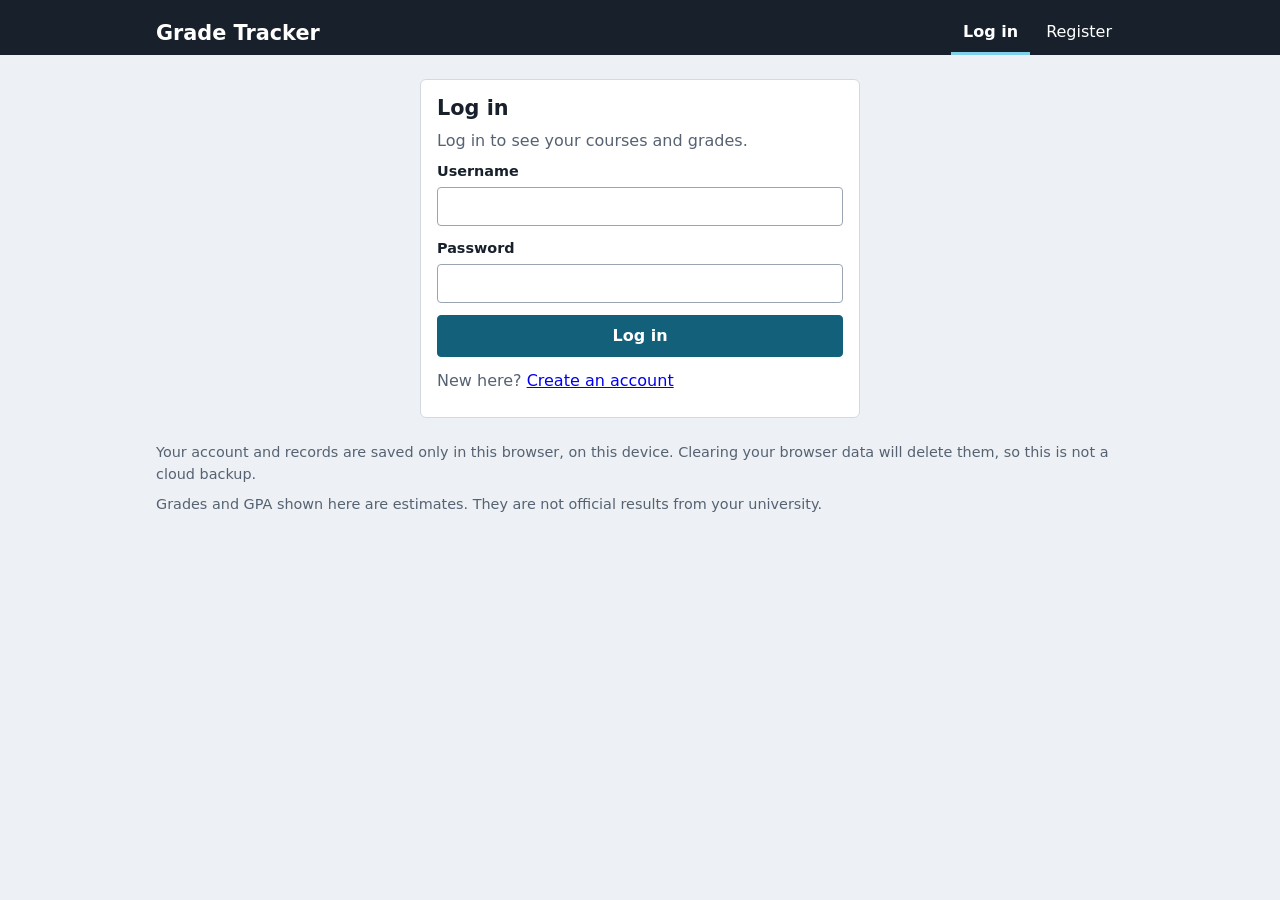
<file: templates/index.html>
<!DOCTYPE html>
<html lang="en">

<head>
  <meta charset="UTF-8">
  <title>Grade Tracker</title>
  <script src="../servers/ui.js"></script>
  <script src="../servers/storage.js"></script>
  <script src="../servers/auth.js"></script>
  <script>
    // Logged in? Go to the dashboard. Otherwise go to the login page.
    location.replace(getSession() ? "dashboard.html" : "login.html");
  </script>
</head>

<body>
  <p><a href="login.html">Continue to Grade Tracker</a></p>
</body>

</html>
</file>
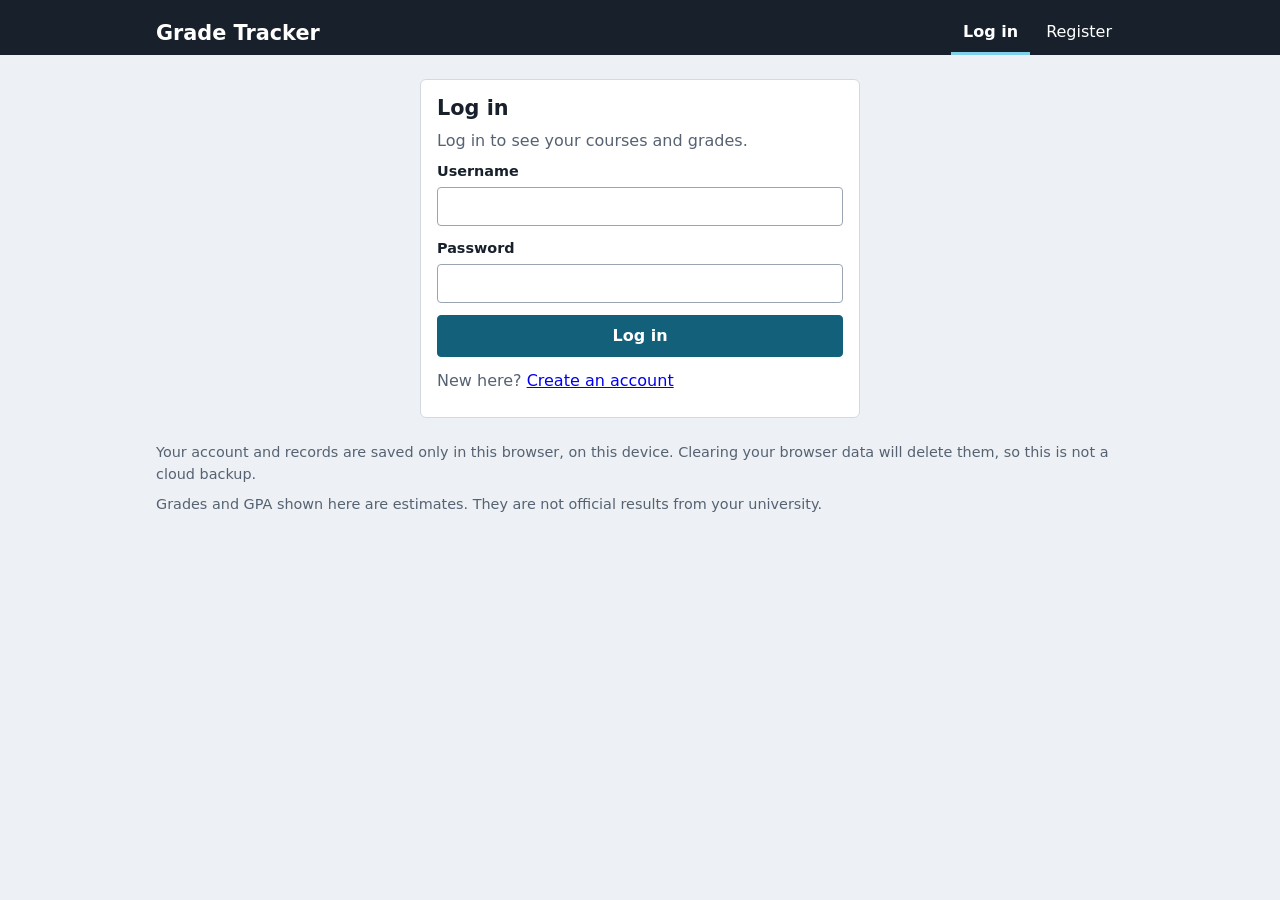
<file: templates/course.html>
<!DOCTYPE html>
<html lang="en">

<head>
  <meta charset="UTF-8">
  <meta name="viewport" content="width=device-width, initial-scale=1">
  <title>Course - Grade Tracker</title>
  <link rel="stylesheet" href="../css/style.css">
</head>

<body>

  <header class="site-header" id="site-header"></header>

  <!-- Success and error messages appear here -->
  <div id="message"></div>

  <!-- The page's script draws the content inside this element -->
  <main class="inner" id="app"></main>

  <footer class="inner site-footer" id="site-footer"></footer>

  <!-- Order matters: shared files first, then this page's own file -->
  <script src="../servers/ui.js"></script>
  <script src="../servers/storage.js"></script>
  <script src="../servers/auth.js"></script>
  <script src="../servers/calculations.js"></script>
  <script src="../servers/validation.js"></script>
  <script src="../servers/course.js"></script>
</body>

</html>
</file>
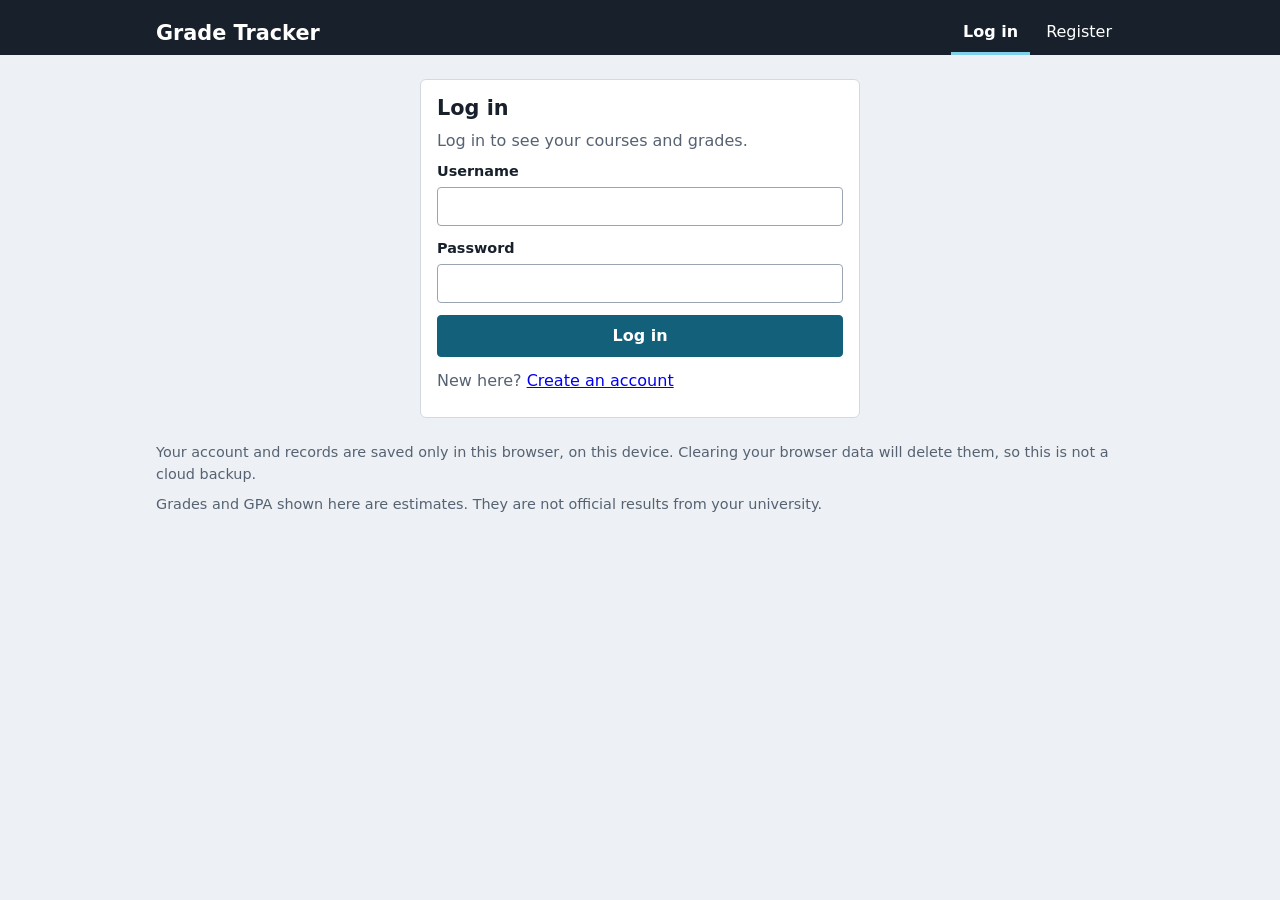
<file: templates/dashboard.html>
<!DOCTYPE html>
<html lang="en">

<head>
  <meta charset="UTF-8">
  <meta name="viewport" content="width=device-width, initial-scale=1">
  <title>Dashboard - Grade Tracker</title>
  <link rel="stylesheet" href="../css/style.css">
</head>

<body>

  <header class="site-header" id="site-header"></header>

  <!-- Success and error messages appear here -->
  <div id="message"></div>

  <!-- The page's script draws the content inside this element -->
  <main class="inner" id="app"></main>

  <footer class="inner site-footer" id="site-footer"></footer>

  <!-- Order matters: shared files first, then this page's own file -->
  <script src="../servers/ui.js"></script>
  <script src="../servers/storage.js"></script>
  <script src="../servers/auth.js"></script>
  <script src="../servers/calculations.js"></script>
  <script src="../servers/validation.js"></script>
  <script src="../servers/dashboard.js"></script>
</body>

</html>
</file>
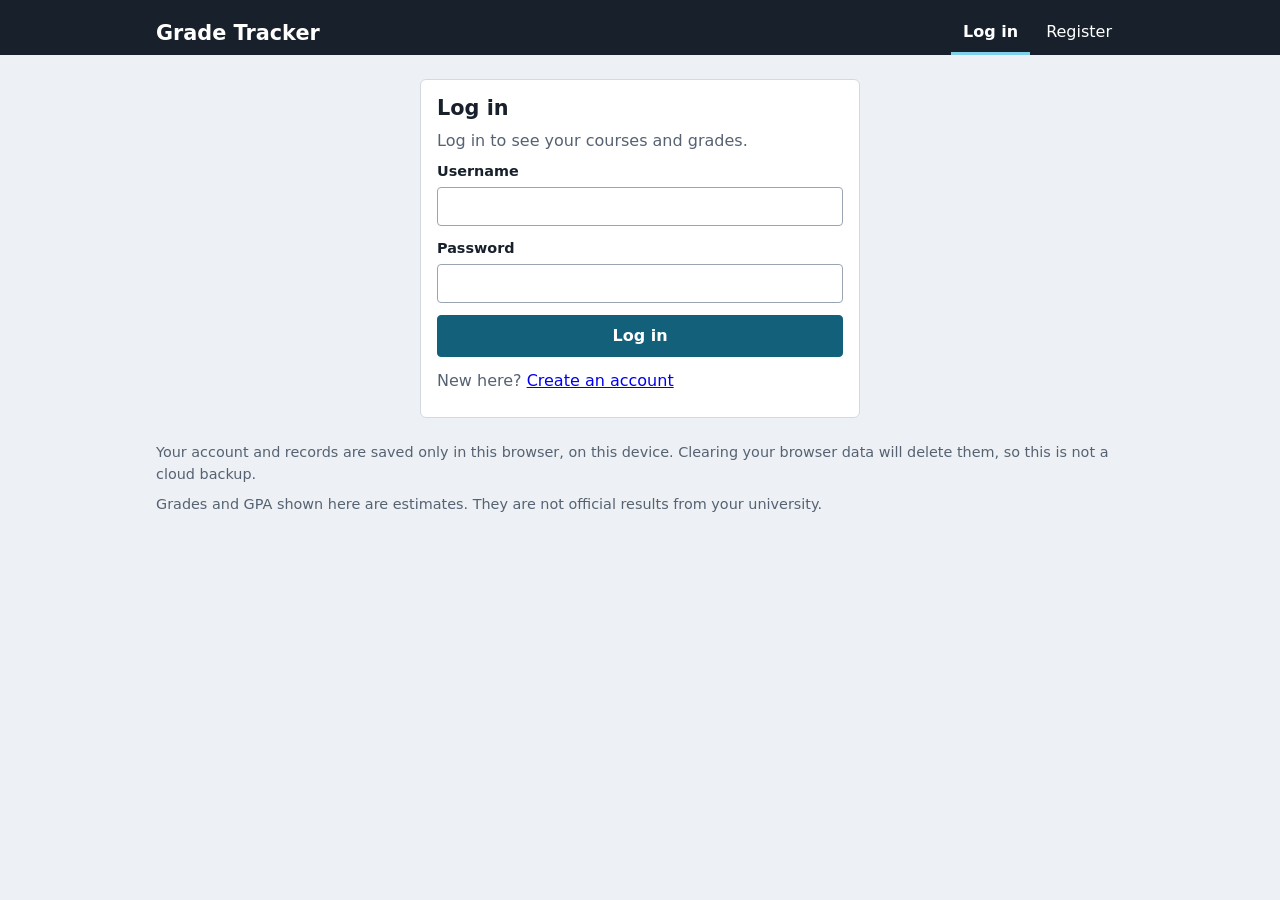
<file: templates/gpa.html>
<!DOCTYPE html>
<html lang="en">

<head>
  <meta charset="UTF-8">
  <meta name="viewport" content="width=device-width, initial-scale=1">
  <title>GPA projection - Grade Tracker</title>
  <link rel="stylesheet" href="../css/style.css">
</head>

<body>

  <header class="site-header" id="site-header"></header>

  <!-- Success and error messages appear here -->
  <div id="message"></div>

  <!-- The page's script draws the content inside this element -->
  <main class="inner" id="app"></main>

  <footer class="inner site-footer" id="site-footer"></footer>

  <!-- Order matters: shared files first, then this page's own file -->
  <script src="../servers/ui.js"></script>
  <script src="../servers/storage.js"></script>
  <script src="../servers/auth.js"></script>
  <script src="../servers/calculations.js"></script>
  <script src="../servers/gpa.js"></script>
</body>

</html>
</file>
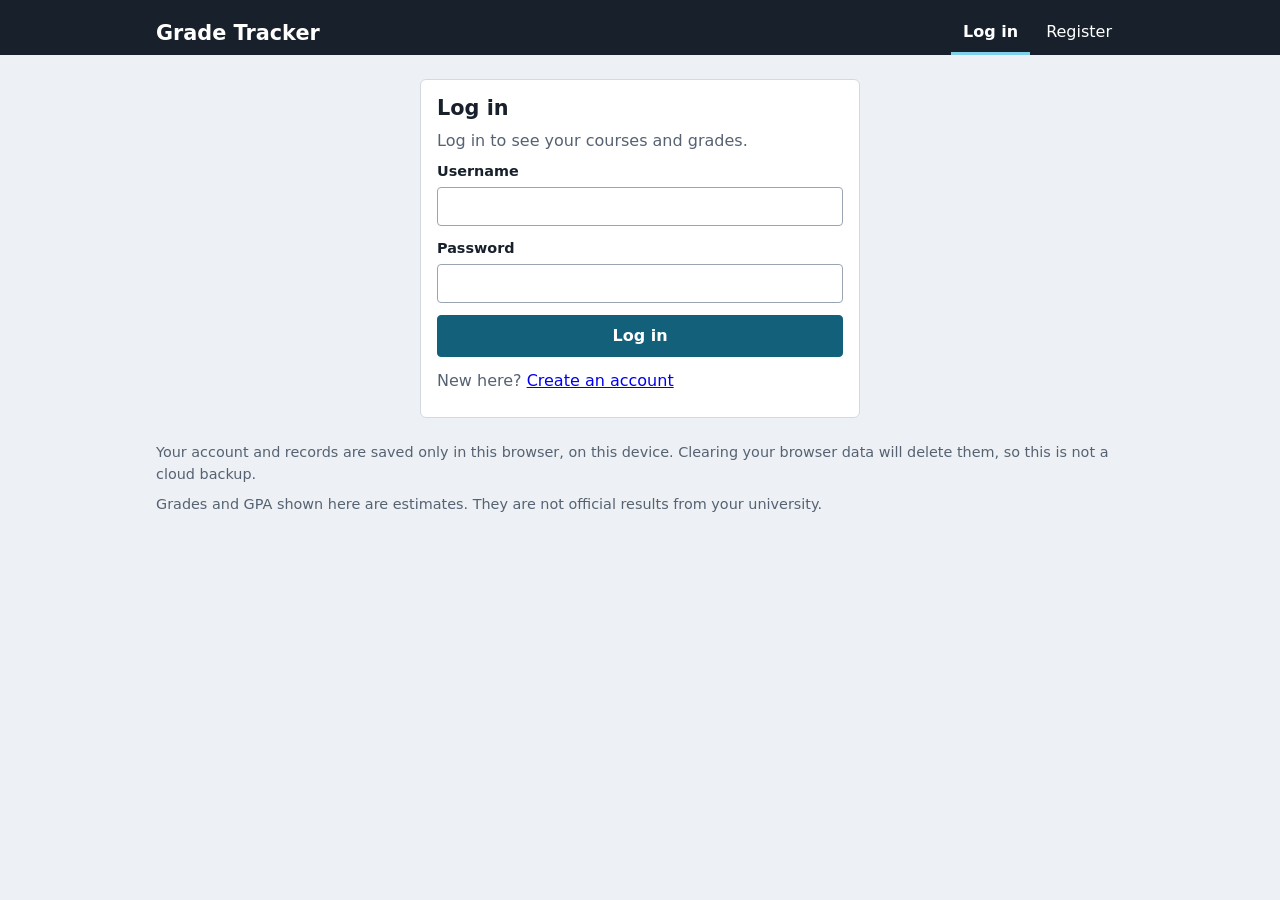
<file: templates/login.html>
<!DOCTYPE html>
<html lang="en">

<head>
  <meta charset="UTF-8">
  <meta name="viewport" content="width=device-width, initial-scale=1">
  <title>Log in - Grade Tracker</title>
  <link rel="stylesheet" href="../css/style.css">
</head>

<body>

  <header class="site-header" id="site-header"></header>
  <div id="message"></div>

  <main class="inner">
    <section class="card auth-card">
      <h2>Log in</h2>
      <p class="muted">Log in to see your courses and grades.</p>

      <form class="stack" onsubmit="handleLogin(event)" novalidate>
        <label>Username <input name="username" autocomplete="username"></label>
        <label>Password <input name="password" type="password" autocomplete="current-password"></label>
        <button type="submit">Log in</button>
      </form>

      <p class="muted">New here? <a href="register.html">Create an account</a></p>
    </section>
  </main>

  <footer class="inner site-footer" id="site-footer"></footer>

  <script src="../servers/ui.js"></script>
  <script src="../servers/storage.js"></script>
  <script src="../servers/auth.js"></script>
  <script src="../servers/login.js"></script>
</body>

</html>
</file>
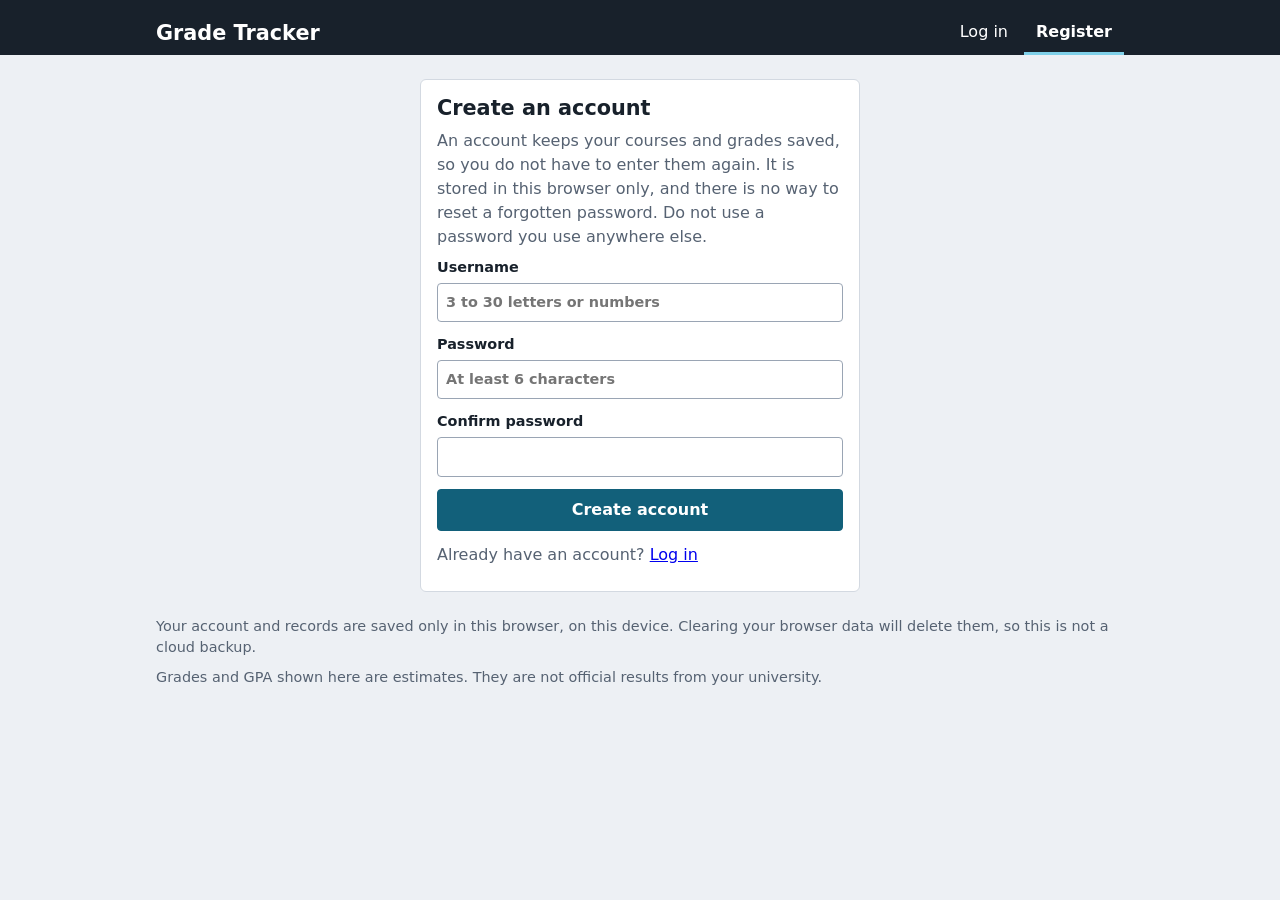
<file: templates/register.html>
<!DOCTYPE html>
<html lang="en">

<head>
  <meta charset="UTF-8">
  <meta name="viewport" content="width=device-width, initial-scale=1">
  <title>Register - Grade Tracker</title>
  <link rel="stylesheet" href="../css/style.css">
</head>

<body>

  <header class="site-header" id="site-header"></header>
  <div id="message"></div>

  <main class="inner">
    <section class="card auth-card">
      <h2>Create an account</h2>
      <p class="muted">An account keeps your courses and grades saved, so you do not have to enter them again.
        It is stored in this browser only, and there is no way to reset a forgotten password. Do not use a password you use anywhere else.</p>

      <form class="stack" onsubmit="handleRegister(event)" novalidate>
        <label>Username <input name="username" autocomplete="username" placeholder="3 to 30 letters or numbers"></label>
        <label>Password <input name="password" type="password" autocomplete="new-password"
            placeholder="At least 6 characters"></label>
        <label>Confirm password <input name="confirm" type="password" autocomplete="new-password"></label>
        <button type="submit">Create account</button>
      </form>

      <p class="muted">Already have an account? <a href="login.html">Log in</a></p>
    </section>
  </main>

  <footer class="inner site-footer" id="site-footer"></footer>

  <script src="../servers/ui.js"></script>
  <script src="../servers/storage.js"></script>
  <script src="../servers/auth.js"></script>
  <script src="../servers/register.js"></script>
</body>

</html>
</file>
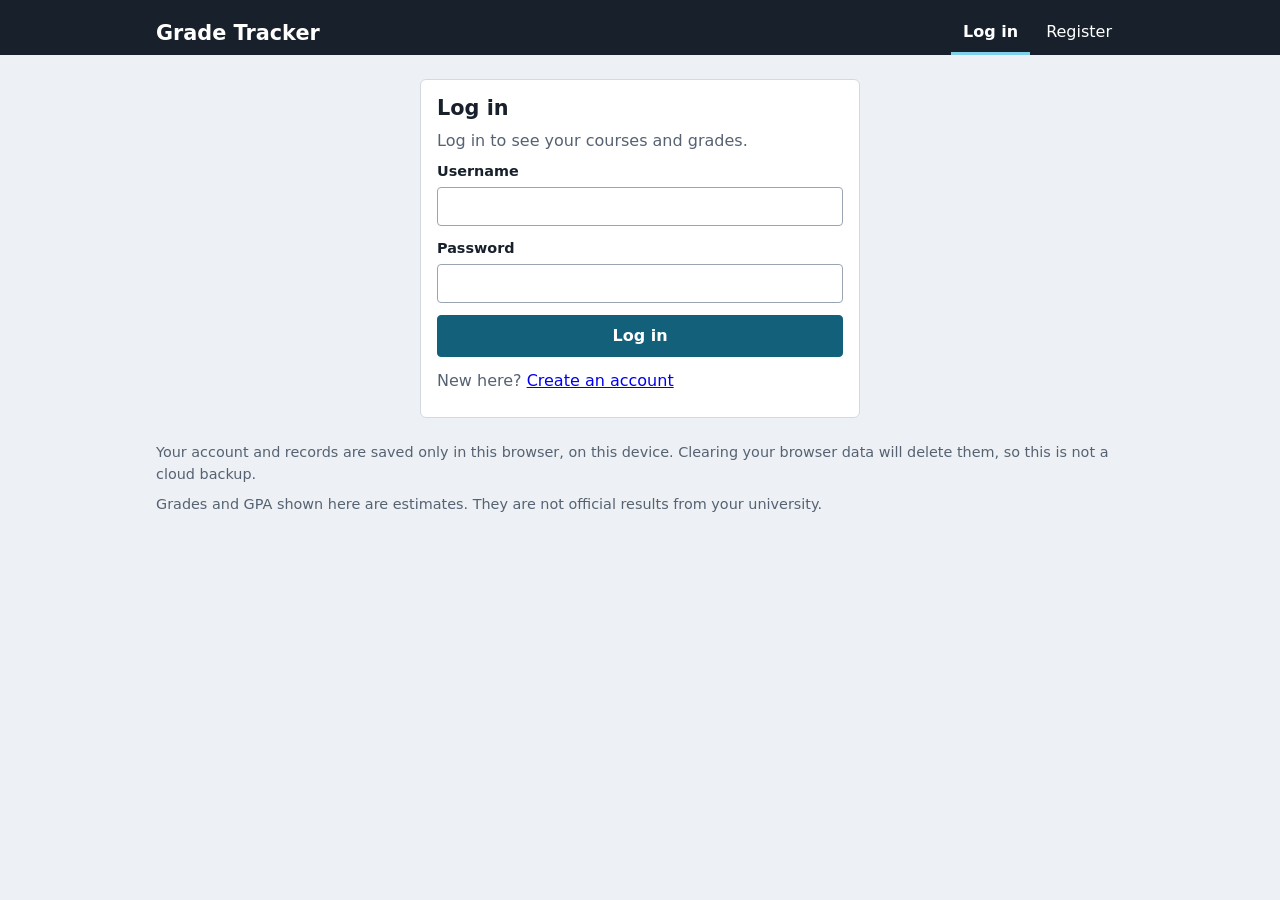
<file: templates/scale.html>
<!DOCTYPE html>
<html lang="en">

<head>
  <meta charset="UTF-8">
  <meta name="viewport" content="width=device-width, initial-scale=1">
  <title>Grading scale - Grade Tracker</title>
  <link rel="stylesheet" href="../css/style.css">
</head>

<body>

  <header class="site-header" id="site-header"></header>

  <!-- Success and error messages appear here -->
  <div id="message"></div>

  <!-- The page's script draws the content inside this element -->
  <main class="inner" id="app"></main>

  <footer class="inner site-footer" id="site-footer"></footer>

  <!-- Order matters: shared files first, then this page's own file -->
  <script src="../servers/ui.js"></script>
  <script src="../servers/storage.js"></script>
  <script src="../servers/auth.js"></script>
  <script src="../servers/scale.js"></script>
</body>

</html>
</file>
<file: css/style.css>
/* ===== Colours and basics ===== */
:root {
  --bg: #edf0f4;
  --panel: #ffffff;
  --ink: #18212b;
  --muted: #566272;
  --line: #d3d9e1;
  --primary: #12607a;
  --primary-dark: #0c4a5f;
  --good: #1f7a4d;
  --good-bg: #e5f4ec;
  --warn: #8a5200;
  --warn-bg: #fff3dc;
  --bad: #b3261e;
  --bad-bg: #fdecea;
}

* { box-sizing: border-box; }

body {
  margin: 0;
  font-family: system-ui, -apple-system, "Segoe UI", Roboto, sans-serif;
  background: var(--bg);
  color: var(--ink);
  line-height: 1.5;
}

h1, h2, h3 { line-height: 1.2; margin: 0 0 8px; }
h2 { font-size: 1.3rem; }
h3 { font-size: 1.1rem; }
p { margin: 0 0 8px; }

.inner { max-width: 1000px; margin: 0 auto; padding: 0 16px; }
main { padding-top: 20px; padding-bottom: 20px; }
.muted { color: var(--muted); }
.small-text { font-size: 0.9rem; }

/* ===== Header and navigation ===== */
.site-header { background: var(--ink); color: #fff; }
.site-header .inner {
  display: flex;
  flex-wrap: wrap;
  align-items: center;
  justify-content: space-between;
  gap: 8px 24px;
  padding-top: 12px;
}
.site-header h1 { font-size: 1.3rem; margin: 0; }
nav { display: flex; flex-wrap: wrap; gap: 4px; }
nav { align-items: center; }
nav a, nav .link-button {
  background: transparent;
  color: #fff;
  border: 0;
  border-bottom: 3px solid transparent;
  border-radius: 0;
  padding: 8px 12px;
  font-weight: 400;
  text-decoration: none;
}
nav a[aria-current="page"] { border-bottom-color: #7fd0e8; font-weight: 600; }
nav a:hover, nav .link-button:hover { background: rgba(255, 255, 255, 0.1); }
nav .who { color: #b9c4d0; padding: 8px 4px 8px 16px; }
.site-header h1 a { color: #fff; text-decoration: none; }
.logout { margin: 0; }

/* ===== Messages (stick to the top so errors are always visible) ===== */
#message { position: sticky; top: 0; z-index: 10; padding: 0 16px; }
.message {
  max-width: 968px;
  margin: 8px auto 0;
  padding: 10px 14px;
  border-left: 5px solid;
  border-radius: 4px;
  background: #fff;
  font-weight: 500;
}
.message.error { border-color: var(--bad); background: var(--bad-bg); color: #7a1510; }
.message.success { border-color: var(--good); background: var(--good-bg); color: #145235; }

/* ===== Cards ===== */
.card {
  background: var(--panel);
  border: 1px solid var(--line);
  border-radius: 6px;
  padding: 16px;
  margin-bottom: 16px;
}
.page-title { display: flex; flex-wrap: wrap; align-items: end; gap: 8px 16px; margin-bottom: 16px; }
.page-title input { font-size: 1.1rem; font-weight: 600; }

/* ===== Forms and buttons ===== */
label { display: flex; flex-direction: column; gap: 4px; font-size: 0.9rem; font-weight: 600; }
input, select {
  font: inherit;
  padding: 8px;
  border: 1px solid #9aa5b4;
  border-radius: 4px;
  background: #fff;
  color: var(--ink);
  width: 100%;
  min-width: 0;
}
button, .button {
  display: inline-block;
  text-decoration: none;
  text-align: center;
  font: inherit;
  font-weight: 600;
  padding: 8px 14px;
  border: 1px solid var(--primary);
  border-radius: 4px;
  background: var(--primary);
  color: #fff;
  cursor: pointer;
}
.button:hover, button:hover { background: var(--primary-dark); }
.secondary { background: #fff; color: var(--primary); }
.secondary:hover { background: #eaf4f7; }
.danger { background: #fff; color: var(--bad); border-color: var(--bad); }
.danger:hover { background: var(--bad-bg); }
.small { padding: 4px 10px; font-size: 0.9rem; }
:focus-visible { outline: 3px solid #f0a500; outline-offset: 2px; }

.inline-form {
  display: grid;
  grid-template-columns: repeat(auto-fit, minmax(150px, 1fr));
  gap: 10px;
  align-items: end;
}
details summary { cursor: pointer; font-weight: 600; margin-bottom: 10px; }

/* ===== Dashboard numbers ===== */
.stats { display: grid; grid-template-columns: repeat(auto-fit, minmax(190px, 1fr)); gap: 12px; margin-bottom: 16px; }
.stat { background: var(--panel); border: 1px solid var(--line); border-radius: 6px; padding: 14px; }
.stat .number { font-size: 2rem; font-weight: 700; line-height: 1.1; font-variant-numeric: tabular-nums; }
.stat .label { color: var(--muted); font-size: 0.9rem; }

/* ===== Course cards: the big letter grade is the main visual ===== */
.course-grid { display: grid; grid-template-columns: repeat(auto-fill, minmax(280px, 1fr)); gap: 16px; }
.course-card { display: flex; flex-direction: column; gap: 10px; margin: 0; }
.course-card .top { display: flex; gap: 12px; align-items: center; }
.letter {
  flex: none;
  width: 56px;
  height: 56px;
  display: grid;
  place-items: center;
  border-radius: 8px;
  background: var(--primary);
  color: #fff;
  font-size: 1.6rem;
  font-weight: 700;
}
.letter.none { background: #c9d0da; color: #4b5563; }
.course-card p { margin: 0; }

/* ===== Course page summary ===== */
.summary { display: grid; grid-template-columns: repeat(auto-fit, minmax(240px, 1fr)); gap: 20px; }
.big { font-size: 2.2rem; font-weight: 700; line-height: 1.1; font-variant-numeric: tabular-nums; }
.status { padding: 8px 10px; border-radius: 4px; font-size: 0.95rem; }
.status.good { background: var(--good-bg); color: #145235; }
.status.warn { background: var(--warn-bg); color: var(--warn); }

/* ===== Categories and tables ===== */
.category-head { display: flex; flex-wrap: wrap; justify-content: space-between; gap: 8px; margin-bottom: 8px; }
.category-head .actions, .actions { display: flex; gap: 6px; flex-wrap: wrap; }
.row-edit { display: grid; grid-template-columns: repeat(auto-fit, minmax(150px, 1fr)); gap: 10px; align-items: end; margin-bottom: 10px; }

.table-wrap { overflow-x: auto; margin-bottom: 12px; }
table { width: 100%; border-collapse: collapse; font-variant-numeric: tabular-nums; }
th, td { text-align: left; padding: 8px; border-bottom: 1px solid var(--line); vertical-align: middle; }
th { color: var(--muted); font-size: 0.9rem; font-weight: 600; }
td input { min-width: 80px; }

.badge { display: inline-block; padding: 2px 8px; border-radius: 10px; font-size: 0.85rem; font-weight: 600; }
.badge.graded { background: var(--good-bg); color: #145235; }
.badge.pending { background: var(--warn-bg); color: var(--warn); }

.result { margin-top: 10px; font-weight: 600; }
.empty { text-align: center; padding: 24px 16px; color: var(--muted); }

.site-footer { color: var(--muted); font-size: 0.9rem; padding-bottom: 32px; }

/* ===== Small screens ===== */
@media (max-width: 600px) {
  .big, .stat .number { font-size: 1.7rem; }
}

/* ===== Added for the Django version ===== */
.header-link { color: #fff; }
.auth-card { max-width: 440px; margin: 24px auto; }
.stack { display: flex; flex-direction: column; gap: 12px; margin-bottom: 12px; }
.below { margin-top: 12px; }
.actions form { margin: 0; }
.field-error { color: var(--bad); font-weight: 500; font-size: 0.9rem; }
.errorlist { margin: 0; padding-left: 18px; }
input[type="checkbox"] { width: auto; }
label.check { flex-direction: row; align-items: center; font-weight: 400; }
.helptext { color: var(--muted); font-size: 0.85rem; font-weight: 400; }
.sr-only {
  position: absolute; width: 1px; height: 1px; padding: 0; margin: -1px;
  overflow: hidden; clip: rect(0, 0, 0, 0); white-space: nowrap; border: 0;
}
.page-title select { font-size: 1.1rem; font-weight: 600; }

/* ===== Score breakdown table: total row ===== */
tfoot th { color: var(--ink); font-size: 1rem; border-top: 2px solid var(--line); border-bottom: 0; }

/* ===== Grade status badges and progress bars ===== */
.badge.sofar { background: var(--warn-bg); color: var(--warn); }
.badge.projected { background: #e3eefb; color: #174a85; }
.badge.final { background: var(--good-bg); color: #145235; }
.badge.none { background: #e4e8ee; color: #4b5563; }
progress { width: 100%; height: 10px; accent-color: var(--primary); }
</file>
